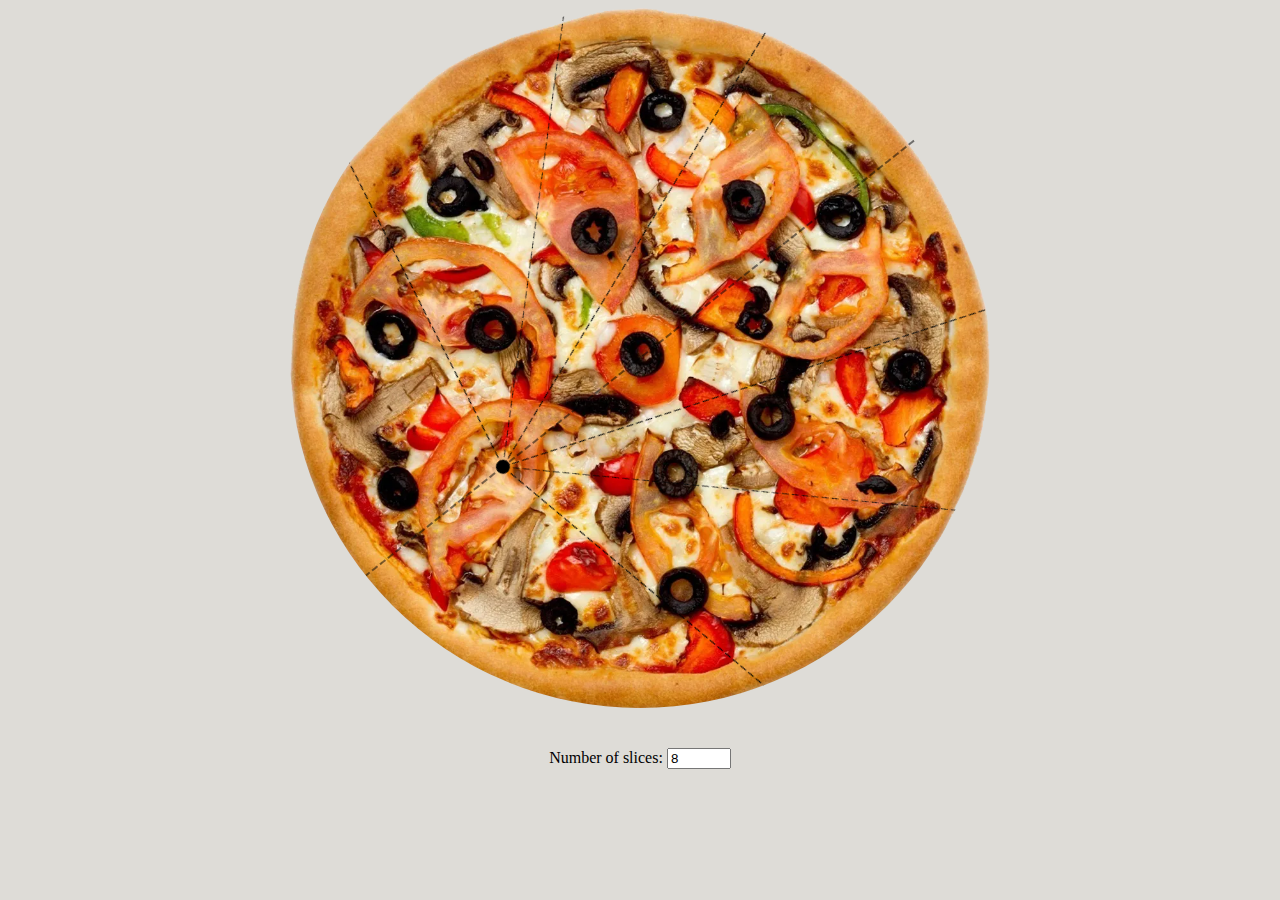
<file: index.html>
<!DOCTYPE html>
<html lang="en">
<head>
    <meta charset="UTF-8">
    <meta name="viewport" content="width=device-width, initial-scale=1.0">
    <title>Pizza Calculator Demo</title>
    <style>
        body {
            background-color: #dedcd7;
        }
        #canvas_wrapper {
            width: 100%;
            max-width: 700px;
            aspect-ratio: 1;
            background-image: url('pizza.webp');
            border-radius: 50%; /* cut the crust a bit to make it look better */
            background-size: cover; /* This ensures the image covers the entire area */
            margin: auto;
            overflow: hidden;  /* This will clip anything outside the border radius */
        }
        .controls {
            text-align: center;
            padding-top: 40px;
        }
    </style>
</head>
<body>
    <div id="canvas_wrapper">
        <canvas id="canvas"></canvas>
    </div>
    <div class="controls">
        Number of slices: <input type="number" value="8" id="slices" min="2" max="100">
    </div>
    <script>
        // Helper functions
        function drawLine(ctx, x1, y1, dx, dy) {
            ctx.setLineDash([7, 3]); // Creates dashes of 5px length with 5px gaps
            ctx.beginPath();
            ctx.moveTo(x1, y1);
            ctx.lineTo(x1 + dx, y1 + dy);
            ctx.stroke();
        }

        function draw(ctx) {
            centerYPrime = radius * (1 + ratio);

            ctx.clearRect(0, 0, canvas.width, canvas.height);
            ctx.beginPath();
            drawLine(ctx, centerX, 0, 0, centerYPrime);
            ctx.beginPath();
            ctx.arc(centerX, centerYPrime, radius / 50, 0, 2 * Math.PI);
            ctx.fill();
            for (let i = 1; i < numberOfSlices / 2; i++) {
                const x = solve(i / numberOfSlices, ratio);
                drawLine(ctx, centerX, centerYPrime, +2 * radius * Math.sin(x), -2 * radius * Math.cos(x));
                drawLine(ctx, centerX, centerYPrime, -2 * radius * Math.sin(x), -2 * radius * Math.cos(x));
            }
            if (numberOfSlices % 2 == 0)
                drawLine(ctx, centerX, centerYPrime, 0, 2 * radius);
        }

        function relAreaFraction(alpha, v) {
            const term1 = alpha + Math.asin(v * Math.sin(alpha));
            const numerator = v * Math.sin(term1) + term1;
            return numerator / (2 * Math.PI);
        }

        function relAreaFractionDiff(alpha, v) {
            const term1 = v * Math.sin(alpha);
            const term2 = Math.sqrt(1 - term1 * term1);
            const numerator =
                (term2 + v * Math.cos(alpha)) *
                (1 + v * Math.cos(alpha + Math.asin(term1)));
            return numerator / (2 * Math.PI * term2);
        }

        function solve(funcVal, v) {
            let alpha = funcVal * 2 * Math.PI;
            const maxStep = alpha / 2;
            let numIterations = 0;
            while (numIterations < 100) {
                const funcValCur = relAreaFraction(alpha, v);
                if (Math.abs(funcVal - funcValCur) < 1e-4) {
                    break;
                }
                numIterations++;
                let step = -(funcValCur - funcVal) / relAreaFractionDiff(alpha, v)

                step = Math.max(step, -maxStep);
                step = Math.min(step, maxStep);

                alpha += step;
            }
            return alpha;
        }

        // Initialization and event listeners
        let radius, centerX, centerY, ratio, numberOfSlices;
        
        const canvas = document.getElementById("canvas");
        const ctx = canvas.getContext("2d");

        function resizeCanvas() {
            const wrapper = document.getElementById('canvas_wrapper');
            const width = wrapper.offsetWidth;
            const height = wrapper.offsetHeight;
            
            canvas.width = width;
            canvas.height = height;
            
            radius = Math.floor(Math.min(canvas.width, canvas.height) / 2);
            centerX = Math.floor(canvas.width / 2);
            centerY = Math.floor(canvas.height / 2);
            
            draw(ctx);
        }

        // Initial setup
        ratio = 1 / 2;
        numberOfSlices = document.getElementById("slices").value;
        canvas.style.transform = "rotate(0.9rad)";
        resizeCanvas();

        // Add resize listener
        window.addEventListener('resize', resizeCanvas);

        document.getElementById("slices").addEventListener("input", function () {
            numberOfSlices = this.value;
            draw(ctx);
        });

        document.getElementById("canvas_wrapper").addEventListener("mousemove", function (e) {
            const rect = this.getBoundingClientRect();
            let posX = e.clientX - rect.left;
            let posY = e.clientY - rect.top;

            ratio = Math.sqrt((posX - centerX) ** 2 + (posY - centerY) ** 2) / radius;
            ratio = Math.min(ratio, 0.9999999999999999);  // Prevent numerical instability

            cosine = (centerY - posY) / Math.sqrt((posX - centerX) ** 2 + (posY - centerY) ** 2);
            trans = (Math.PI - Math.acos(cosine));
            if (posX > centerX)
                trans *= -1
            canvas.style.transform = `rotate(${trans}rad)`;

            draw(ctx);
        });
    </script>
</body>
</html>
</file>
